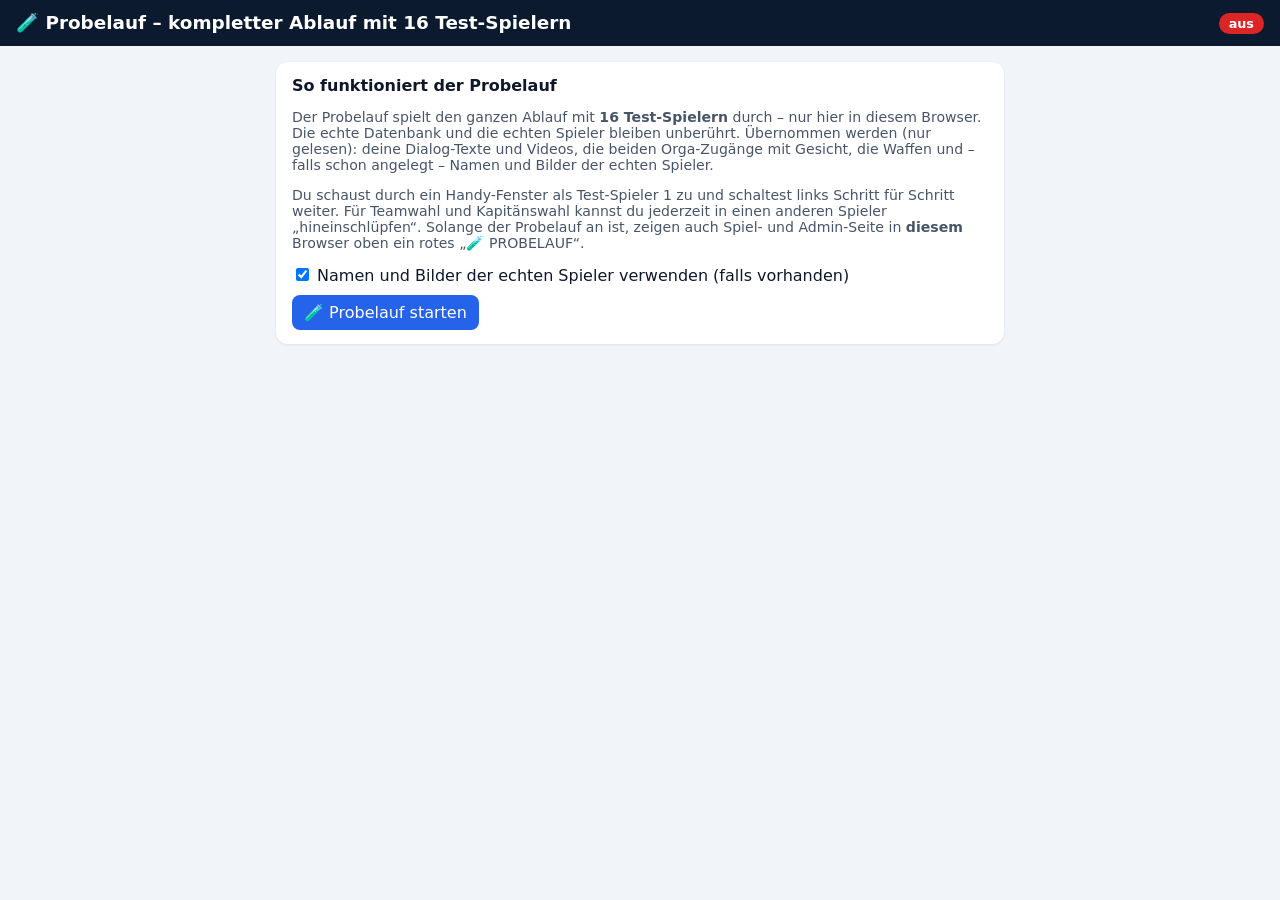
<file: probelauf.html>
<!DOCTYPE html>
<html lang="de">
<head>
<meta charset="UTF-8">
<meta name="viewport" content="width=device-width, initial-scale=1">
<title>Probelauf – Haeckelsche Wintergames</title>
<style>
  :root { --rot:#dc2626; --gruen:#16a34a; --blau:#2563eb; }
  * { box-sizing: border-box; }
  body { margin:0; font-family: system-ui, -apple-system, sans-serif; background:#f1f5f9; color:#0f172a; }
  header { background:#0b1a2e; color:#fff; padding:12px 16px; display:flex; gap:12px; align-items:center; flex-wrap:wrap; }
  header h1 { font-size:1.15rem; margin:0; flex:1; }
  header .tag { background:var(--rot); border-radius:999px; padding:3px 10px; font-size:.8rem; font-weight:600; }
  main { display:grid; grid-template-columns: minmax(320px, 480px) 1fr; gap:16px; padding:16px; align-items:start; }
  @media (max-width: 900px) { main { grid-template-columns: 1fr; } }
  .card { background:#fff; border-radius:12px; padding:14px 16px; box-shadow:0 1px 3px rgba(0,0,0,.08); margin-bottom:14px; }
  .card h2 { font-size:1rem; margin:0 0 8px; }
  button { font:inherit; border:none; border-radius:8px; padding:8px 12px; background:var(--blau); color:#fff; cursor:pointer; }
  button.sec { background:#e2e8f0; color:#0f172a; }
  button.rot { background:var(--rot); }
  button:disabled { opacity:.45; cursor:default; }
  ol.steps { list-style:none; padding:0; margin:0; counter-reset:s; }
  ol.steps li { counter-increment:s; display:flex; gap:10px; align-items:flex-start; padding:9px 8px; border-radius:8px; }
  ol.steps li::before { content:counter(s); flex:0 0 26px; height:26px; border-radius:50%; background:#e2e8f0; display:grid; place-items:center; font-weight:700; font-size:.85rem; }
  ol.steps li.done::before { content:'✓'; background:var(--gruen); color:#fff; }
  ol.steps li.cur { background:#eff6ff; outline:2px solid #bfdbfe; }
  ol.steps li.cur::before { background:var(--blau); color:#fff; }
  .st-txt { flex:1; font-size:.92rem; line-height:1.35; }
  .st-txt b { display:block; font-size:.98rem; }
  .st-txt small { color:#475569; }
  .st-act { display:flex; flex-direction:column; gap:4px; }
  .st-act button { padding:5px 10px; font-size:.85rem; white-space:nowrap; }
  .viewer { position:sticky; top:12px; }
  .vbar { display:flex; gap:8px; flex-wrap:wrap; align-items:center; margin-bottom:8px; }
  select { font:inherit; padding:6px 8px; border-radius:8px; border:1px solid #cbd5e1; }
  .phone { width:390px; max-width:100%; height:780px; border:10px solid #0f172a; border-radius:28px; overflow:hidden; background:#000; margin:0 auto; }
  .phone iframe { width:100%; height:100%; border:0; display:block; }
  table { border-collapse:collapse; width:100%; font-size:.82rem; }
  th, td { text-align:left; padding:4px 6px; border-bottom:1px solid #e2e8f0; white-space:nowrap; }
  th { background:#f8fafc; position:sticky; top:0; }
  .scroll { max-height:360px; overflow:auto; }
  .hint { color:#475569; font-size:.88rem; }
  .ok { color:var(--gruen); font-weight:600; }
  .bad { color:var(--rot); font-weight:600; }
  #log { font-size:.8rem; color:#334155; max-height:140px; overflow:auto; white-space:pre-wrap; }
</style>
</head>
<body>
<header>
  <h1>🧪 Probelauf – kompletter Ablauf mit 16 Test-Spielern</h1>
  <span class="tag" id="statusTag">aus</span>
</header>
<div id="app"></div>

<script type="module">
  // Sicherheitsregel: Diese Seite liest die echte Datenbank nur (Texte, Videos, Orga, Waffen) und schreibt
  // ausschließlich in die Test-Datenbank dieses Browsers. Spielfunktionen (draft.js) werden erst geladen,
  // wenn der Probelauf aktiv ist – dann zeigen sie automatisch auf die Test-Datenbank.
  const FLAG = 'hg-probelauf', DBKEY = 'hg-probelauf-db', MAIN = 'sim01';
  const app = document.getElementById('app');
  const aktiv = (() => { try { return localStorage.getItem(FLAG) === '1'; } catch (e) { return false; } })();
  document.getElementById('statusTag').textContent = aktiv ? 'AKTIV – Testdaten' : 'aus';
  const esc = s => String(s ?? '').replace(/[&<>"']/g, c => ({ '&': '&amp;', '<': '&lt;', '>': '&gt;', '"': '&quot;', "'": '&#39;' }[c]));

  // ---------------- Start (Probelauf noch aus) ----------------
  if (!aktiv) {
    app.innerHTML = `<main style="grid-template-columns:1fr;max-width:760px;margin:0 auto"><div class="card">
      <h2>So funktioniert der Probelauf</h2>
      <p class="hint">Der Probelauf spielt den ganzen Ablauf mit <b>16 Test-Spielern</b> durch – nur hier in diesem Browser.
      Die echte Datenbank und die echten Spieler bleiben unberührt. Übernommen werden (nur gelesen): deine Dialog-Texte und Videos,
      die beiden Orga-Zugänge mit Gesicht, die Waffen und – falls schon angelegt – Namen und Bilder der echten Spieler.</p>
      <p class="hint">Du schaust durch ein Handy-Fenster als Test-Spieler 1 zu und schaltest links Schritt für Schritt weiter.
      Für Teamwahl und Kapitänswahl kannst du jederzeit in einen anderen Spieler „hineinschlüpfen“.
      Solange der Probelauf an ist, zeigen auch Spiel- und Admin-Seite in <b>diesem</b> Browser oben ein rotes „🧪 PROBELAUF“.</p>
      <label style="display:block;margin:10px 0"><input type="checkbox" id="echteSpieler" checked> Namen und Bilder der echten Spieler verwenden (falls vorhanden)</label>
      <button id="start">🧪 Probelauf starten</button> <span id="startMsg" class="hint"></span>
    </div></main>`;
    document.getElementById('start').onclick = async () => {
      const msg = document.getElementById('startMsg'); msg.textContent = 'Lese Einstellungen …';
      let real = { people: [], orga: [], state: {}, dialoge: null };
      try {
        const { initializeApp } = await import('https://www.gstatic.com/firebasejs/10.12.2/firebase-app.js');
        const { getFirestore, collection, getDocs, getDoc, doc } = await import('https://www.gstatic.com/firebasejs/10.12.2/firebase-firestore.js');
        const { firebaseConfig } = await import('./firebase-config.js');
        const db = getFirestore(initializeApp(firebaseConfig, 'probelauf-lesen'));
        (await getDocs(collection(db, 'participants'))).forEach(d => {
          const p = { token: d.id, ...d.data() };
          if (p.role === 'orga') real.orga.push(p); else if (p.role !== 'admin') real.people.push(p);
        });
        const st = await getDoc(doc(db, 'state', 'current')); real.state = st.exists() ? st.data() : {};
        const dl = await getDoc(doc(db, 'state', 'dialoge')); real.dialoge = dl.exists() ? dl.data() : null;
      } catch (e) { msg.textContent = '⚠️ Echte Einstellungen nicht lesbar (' + e.message + ') – starte mit Standardwerten.'; }
      seed(real, document.getElementById('echteSpieler').checked);
      localStorage.setItem(FLAG, '1');
      location.reload();
    };
  } else {
    run();
  }

  // Test-Datenbank befüllen
  function seed(real, echte) {
    const FLAGS = ['de', 'it', 'fr', 'es', 'se', 'nl', 'at', 'ch'];
    const FARBEN = ['#ef4444', '#f59e0b', '#10b981', '#3b82f6', '#8b5cf6', '#ec4899', '#14b8a6', '#f97316'];
    const avatar = (n, c, agent) => 'data:image/svg+xml;utf8,' + encodeURIComponent(
      `<svg xmlns="http://www.w3.org/2000/svg" width="200" height="300" viewBox="0 0 200 300">
        <circle cx="100" cy="80" r="60" fill="${agent ? '#1f2937' : c}"/><rect x="30" y="150" width="140" height="150" rx="40" fill="${agent ? '#111827' : c}"/>
        ${agent ? '<rect x="55" y="62" width="90" height="22" rx="8" fill="#000"/>' : ''}
        <text x="100" y="98" font-size="46" text-anchor="middle" fill="#fff" font-family="sans-serif" font-weight="700">${n}</text></svg>`);
    const now = Date.now(), P = {};
    const echt = echte ? real.people.filter(p => p.name) : [];
    for (let i = 0; i < 16; i++) {
      const t = 'sim' + String(i + 1).padStart(2, '0'), r = i ? echt[i - 1] : null;
      const c = FARBEN[Math.floor(i / 2)];
      P[t] = { name: i === 0 ? 'Du (Test)' : (r?.name || 'Spieler ' + (i + 1)), role: 'player', flag: FLAGS[Math.floor(i / 2)],
        photoUrl: r?.photoUrl || avatar(i + 1, c, false), agentUrl: r?.agentUrl || avatar(i + 1, c, true),
        hair: r?.hair || 'kurz', arrivedAt: now - (16 - i) * 60000, dialogsSeen: [] };
    }
    const orga = real.orga.length ? real.orga : [
      { name: 'Spielleiter 1', suit: 1, photoUrl: 'faces/face1.png' }, { name: 'Spielleiter 2', suit: 2, photoUrl: 'faces/face2.png' }];
    orga.slice(0, 2).forEach((o, i) => { P['simorga' + (i + 1)] = { name: o.name, role: 'orga', suit: o.suit || i + 1, photoUrl: o.photoUrl || `faces/face${i + 1}.png`, hair: o.hair || 'kurz' }; });
    const st = { ...real.state, phase: 'setup', auto: false, orgaShow: false, benchSeats: Math.max(16, real.state.benchSeats || 0) };
    delete st.revealed;
    const db = { participants: P, state: { current: st }, teams: {}, finals: {}, chat: {} };
    if (real.dialoge) db.state.dialoge = real.dialoge;
    localStorage.setItem(DBKEY, JSON.stringify(db));
    localStorage.setItem('hg-probelauf-log', '');
  }

  // ---------------- Probelauf aktiv ----------------
  async function run() {
    const fb = await import('./fb.js?v=20261118b');
    const D = await import('./draft.js?v=20261118b');
    const { SZENEN } = await import('./dialog.js?v=20261118b');
    const { doc, getDoc, setDoc, updateDoc, writeBatch, collection, onSnapshot, getFirestore, initializeApp } = fb;
    if (!fb.PROBELAUF) { app.innerHTML = '<p class="card bad">Sicherheitsstopp: Test-Datenbank nicht aktiv.</p>'; return; }
    const db = getFirestore(initializeApp({}));
    let S = { people: [], orga: [], teams: [], finals: {}, state: {} };
    let viewer = localStorage.getItem('hg-probelauf-viewer') || MAIN;
    const log = m => { const l = (localStorage.getItem('hg-probelauf-log') || '') + new Date().toLocaleTimeString('de-DE') + '  ' + m + '\n'; localStorage.setItem('hg-probelauf-log', l); renderLog(); };
    const rnd = (a, b) => a + Math.random() * (b - a);
    const setPhase = async ph => { await setDoc(doc(db, 'state', 'current'), { ...S.state, phase: ph, auto: false }); log('Phase → ' + ph); };
    const upd = async (list) => { const b = writeBatch(db); list.forEach(([t, v]) => b.update(doc(db, 'participants', t), v)); await b.commit(); };
    const others = () => S.people.filter(p => p.token !== MAIN);
    const draft = () => D.draftState(S.teams, S.people);
    const allScenes = SZENEN.map(s => s.id);

    // Schritte
    const STEPS = [
      { t: 'Alle 16 sitzen in der Halle', d: 'Ankunfts-Video läuft, danach laufen die beiden Spielleiter im Skianzug durchs Tor.', ph: 'setup',
        go: async () => { await setPhase('setup'); } },
      { t: 'Snake beginnt', d: 'Snake-Dialog + Snake-Video. Du kannst im Handy-Fenster selbst spielen.', ph: 'snake', go: () => setPhase('snake'),
        extra: [['Snake-Ergebnisse simulieren', async () => {
          await upd(S.people.filter(p => p.token !== MAIN || !p.minigamePlayed).map((p, i) => [p.token, { minigamePlayed: true, minigameScore: Math.round(rnd(4, 42)), minigameAt: Date.now() + i, snakeTries: 1 + Math.floor(rnd(0, 4)) }]));
          log('Snake-Ergebnisse für alle simuliert');
        }]] },
      { t: 'Wählen (Nationalität raten)', d: 'Du tippst selbst; die anderen raten auf Knopfdruck (ca. 60 % richtig).', ph: 'guess', go: () => setPhase('guess'),
        extra: [['Alle anderen raten lassen', async () => {
          const list = others().filter(p => !p.guess).map(p => {
            const partner = S.people.find(x => x.flag === p.flag && x.token !== p.token);
            const wrong = S.people.filter(x => x.token !== p.token && x.flag !== p.flag);
            const g = Math.random() < 0.6 ? partner : wrong[Math.floor(Math.random() * wrong.length)];
            return [p.token, { guess: g.token, guessAt: Date.now() }];
          });
          await upd(list); log(list.length + ' Spieler haben geraten');
        }]] },
      { t: 'Paare bilden', d: 'Gleiche Flagge = ein Paar. Die Paare setzen sich nebeneinander.', ph: 'pairs',
        go: async () => { await setPhase('pairs'); await D.revealTeams(db, S.people, { ...S.state, phase: 'pairs' }, { keepPhase: true }); log('8 Paare gebildet'); } },
      { t: 'Biathlon beginnt', d: 'Biathlon-Dialog + Videos (inkl. #t-Ausschnitt). Du kannst selbst fahren.', ph: 'biathlon', go: () => setPhase('biathlon'),
        extra: [['Biathlon-Ergebnisse simulieren', async () => {
          await upd(S.people.filter(p => p.token !== MAIN || !p.biathlon?.played).map(p => [p.token, { biathlon: { played: true, finished: true, timeMs: Math.round(rnd(55, 140) * 1000), route: 'hin', score: 10, target: 10 }, biathlonTries: 1 }]));
          log('Biathlon-Zeiten simuliert');
        }]] },
      { t: 'Teamwahl (die besten 4 Paare wählen reihum)', d: 'Grün = wählbar, rot = vergeben. Schlüpf in den aktuellen Wähler oder lass automatisch wählen.', ph: 'done', go: () => setPhase('done'),
        extra: [['👉 Als aktueller Wähler öffnen', () => { const d = draft(); if (d.picker) setViewer(d.picker.token); }],
                ['Eine Wahl automatisch', () => autoPick(1)], ['Alle restlichen Wahlen automatisch', () => autoPick(99)]] },
      { t: 'Kapitänswahl', d: 'Jedes Team wählt; Kapitän wird, wer die meisten Stimmen hat. Du stimmst selbst ab, die anderen per Knopf.', ph: 'done',
        go: async () => {}, extra: [['Alle anderen abstimmen lassen', async () => {
          const d = draft(); const list = [];
          for (const L of D.FINAL_TEAMS) { const mem = d.members[L] || []; mem.forEach((p, i) => { if (p.token !== MAIN && !p.captainVote) list.push([p.token, { captainVote: mem[Math.floor(Math.random() * Math.min(2, mem.length))].token, captainVoteAt: Date.now() + i }]); }); }
          await upd(list); log(list.length + ' Stimmen abgegeben');
        }]] },
      { t: 'Finale', d: 'Finale-Dialog + die Finale-Videos. Die Teams sitzen zusammen; du kannst selbst ins Finale.', ph: 'final', go: () => setPhase('final'),
        extra: [['Finale für die anderen Teams simulieren', () => simFinal(false)], ['Finale für alle 4 Teams simulieren', () => simFinal(true)]] },
      { t: 'Siegerehrung', d: 'End-Video + Siegerehrung.', ph: 'ende', go: () => setPhase('ende') },
    ];

    async function autoPick(n) {
      for (let k = 0; k < n; k++) {
        const d = draft(); if (!d.picker || d.complete || !d.freeUnits.length) break;
        const unit = d.freeUnits[Math.floor(Math.random() * d.freeUnits.length)].members;
        const toks = [...d.members[d.turn].map(p => p.token), ...unit.map(p => p.token)];
        await upd(toks.map(t => [t, { finalTeam: d.turn }])); log(`Team ${d.turn} wählt ${unit.map(p => p.name).join(' & ')}`);
        await new Promise(r => setTimeout(r, 150));
      }
    }
    async function simFinal(alle) {
      const myL = draft().letterOf(S.people.find(p => p.token === MAIN));
      const t0 = Date.now() - 40 * 60000;
      for (const L of D.FINAL_TEAMS) {
        if (!alle && L === myL) continue;
        const a = t0 + rnd(0, 3) * 60000, r1 = rnd(4, 12) * 60000, r2 = rnd(5, 14) * 60000, r3 = rnd(3, 9) * 60000;
        await setDoc(doc(db, 'finals', L), { startedAt: a, solved1At: a + r1, start2At: a + r1 + 20000, solved2At: a + r1 + 20000 + r2,
          start3At: a + r1 + 40000 + r2, solved3At: a + r1 + 40000 + r2 + r3, penalty: Math.round(rnd(0, 60)), wrong: [] });
      }
      log('Finale simuliert' + (alle ? ' (alle Teams)' : ' (ohne dein Team ' + (myL || '–') + ')'));
    }
    async function setViewer(t) {
      viewer = t; localStorage.setItem('hg-probelauf-viewer', t);
      // andere Spieler: Dialoge als gesehen markieren, damit nur „Du (Test)“ alle Szenen sieht
      const p = [...S.people, ...S.orga].find(x => x.token === t);
      if (p && t !== MAIN && p.role !== 'orga') await updateDoc(doc(db, 'participants', t), { dialogsSeen: allScenes });
      document.getElementById('frame').src = 'index.html?t=' + t;
      renderViewerSel();
    }

    // Layout
    app.innerHTML = `<main>
      <div>
        <div class="card"><h2>Ablauf</h2>
          <p class="hint" style="margin-top:0">„▶ Starten“ schaltet die Phase um. Die Zusatzknöpfe simulieren die anderen Spieler. Du kannst jeden Schritt wiederholen.</p>
          <ol class="steps" id="steps"></ol></div>
        <div class="card"><h2>📋 Kontrolle (live)</h2><div id="check"></div></div>
        <div class="card"><h2>Protokoll</h2><div id="log"></div></div>
        <div class="card"><h2>Werkzeuge</h2>
          <button class="sec" id="allSeen">Dialoge bei „Du (Test)“ zurücksetzen</button>
          <a href="admin.html" target="_blank"><button class="sec">Admin (Testdaten) öffnen</button></a>
          <button class="sec" id="neu">Von vorn (neu befüllen)</button>
          <button class="rot" id="ende">Probelauf beenden</button>
          <p class="hint">„Probelauf beenden“ löscht die Testdaten in diesem Browser. Die echte Datenbank war nie betroffen.</p></div>
      </div>
      <div class="viewer card">
        <div class="vbar"><b>Ansicht als</b> <select id="vsel"></select>
          <a id="vtab" target="_blank"><button class="sec">↗ im Tab</button></a>
          <button class="sec" id="reload">↻</button></div>
        <div class="phone"><iframe id="frame" allow="autoplay; fullscreen"></iframe></div>
        <p class="hint">Tipp: Videos starten im Fenster evtl. erst nach einem Tipp (Browser-Regel für Ton).</p>
      </div></main>`;
    document.getElementById('frame').src = 'index.html?t=' + viewer;
    document.getElementById('vsel').onchange = e => setViewer(e.target.value);
    document.getElementById('reload').onclick = () => { document.getElementById('frame').src = 'index.html?t=' + viewer; };
    document.getElementById('ende').onclick = () => { if (!confirm('Probelauf beenden und Testdaten löschen?')) return; ['hg-probelauf', 'hg-probelauf-db', 'hg-probelauf-viewer', 'hg-probelauf-log', 'hg-probelauf-step'].forEach(k => localStorage.removeItem(k)); location.reload(); };
    document.getElementById('neu').onclick = () => { if (!confirm('Alles zurücksetzen und neu befüllen?')) return; localStorage.removeItem('hg-probelauf'); localStorage.removeItem('hg-probelauf-step'); location.reload(); };
    document.getElementById('allSeen').onclick = async () => { await updateDoc(doc(db, 'participants', MAIN), { dialogsSeen: [] }); log('Dialoge von „Du (Test)“ zurückgesetzt'); document.getElementById('reload').click(); };

    let step = +(localStorage.getItem('hg-probelauf-step') || 0);
    function renderSteps() {
      const ol = document.getElementById('steps');
      ol.innerHTML = STEPS.map((s, i) => `<li class="${i < step ? 'done' : i === step ? 'cur' : ''}">
        <div class="st-txt"><b>${esc(s.t)}</b><small>${esc(s.d)}</small></div>
        <div class="st-act"><button data-go="${i}">▶ ${i === step ? 'Starten' : 'Nochmal'}</button>
        ${(s.extra || []).map((x, k) => `<button class="sec" data-x="${i}:${k}">${esc(x[0])}</button>`).join('')}</div></li>`).join('');
      ol.querySelectorAll('[data-go]').forEach(b => b.onclick = async () => {
        const i = +b.dataset.go; b.disabled = true;
        try { await STEPS[i].go(); step = Math.max(step, i + 1); localStorage.setItem('hg-probelauf-step', step); }
        catch (e) { log('⚠️ ' + e.message); }
        renderSteps();
      });
      ol.querySelectorAll('[data-x]').forEach(b => b.onclick = async () => {
        const [i, k] = b.dataset.x.split(':').map(Number); b.disabled = true;
        try { await STEPS[i].extra[k][1](); } catch (e) { log('⚠️ ' + e.message); }
        b.disabled = false;
      });
    }
    function renderLog() { const el = document.getElementById('log'); if (el) { el.textContent = localStorage.getItem('hg-probelauf-log') || '–'; el.scrollTop = 1e9; } }
    function renderViewerSel() {
      const sel = document.getElementById('vsel'), d = S.teams.length ? draft() : null;
      sel.innerHTML = [...S.people, ...S.orga].map(p => {
        const L = d?.letterOf(p); const pick = d?.picker?.token === p.token ? ' 👉 wählt gerade' : '';
        return `<option value="${p.token}" ${p.token === viewer ? 'selected' : ''}>${esc(p.name)}${p.role === 'orga' ? ' (Spielleiter)' : ''}${L ? ' · Team ' + L : ''}${pick}</option>`;
      }).join('');
      document.getElementById('vtab').href = 'index.html?t=' + viewer;
    }
    function renderCheck() {
      const d = S.teams.length ? draft() : null;
      const cap = L => D.finalCaptain(L, S.people)?.name || '–';
      const nameOf = t => S.people.find(p => p.token === t)?.name || '–';
      const rows = S.people.map(p => {
        const partner = S.people.find(x => x.flag === p.flag && x.token !== p.token);
        const g = p.guess ? (p.guess === partner?.token ? '<span class="ok">✓</span>' : '<span class="bad">✗</span>') : '';
        const b = p.biathlon?.played ? (p.biathlon.timeMs / 1000).toFixed(1) + ' s' : '';
        return `<tr><td>${esc(p.name)}</td><td>${(D.country(p.flag)?.emoji || p.flag)}</td><td>${g}</td><td>${p.minigamePlayed ? p.minigameScore : ''}</td><td>${b}</td>
          <td>${d?.letterOf(p) || ''}</td><td>${p.captainVote ? esc(nameOf(p.captainVote)) : ''}</td></tr>`;
      }).join('');
      const fin = D.FINAL_TEAMS.map(L => {
        const f = S.finals[L]; if (!f) return `<tr><td>Team ${L}</td><td colspan="3">noch nicht gestartet</td></tr>`;
        const bonus = D.finalBonus(L, S.people, S.state), sc = D.finalScoreMs(f, bonus);
        const mm = ms => ms == null ? '–' : (ms < 0 ? '−' : '') + Math.floor(Math.abs(ms) / 60000) + ':' + String(Math.floor(Math.abs(ms) / 1000) % 60).padStart(2, '0');
        return `<tr><td>Team ${L} (👑 ${cap(L) === '–' ? 'Wahl offen' : esc(cap(L))})</td><td>${D.finalStage(f) >= 4 ? 'fertig' : 'Raum ' + Math.floor(D.finalStage(f))}</td><td>Bonus ${bonus} s · Strafe ${f.penalty || 0} s</td><td><b>${f.solved3At ? mm(sc) : 'läuft'}</b></td></tr>`;
      }).join('');
      const draftTxt = !d ? 'Paare noch nicht gebildet.' : d.complete ? '✅ Alle Teams komplett.' : d.picker ? `Am Zug: Team ${d.turn} – es wählt <b>${esc(d.picker.name)}</b>.` : 'Wartet auf Biathlon-Ergebnisse.';
      document.getElementById('check').innerHTML = `<p class="hint" style="margin-top:0">Phase: <b>${esc(S.state.phase)}</b> · Teamwahl: ${draftTxt}</p>
        <div class="scroll"><table><tr><th>Spieler</th><th>Land</th><th>Tipp</th><th>Snake</th><th>Biathlon</th><th>Team</th><th>Stimme für</th></tr>${rows}</table></div>
        <h2 style="margin-top:12px">Finale</h2><table>${fin}</table>
        <p class="hint">Gleiche Werte siehst du im Handy-Fenster unter 🏆 Leaderboard – so kannst du die Anzeige gegenprüfen.</p>`;
    }
    const rerender = () => { renderCheck(); renderViewerSel(); };
    onSnapshot(collection(db, 'participants'), snap => {
      const all = snap.docs.map(d => ({ token: d.id, ...d.data() }));
      S.people = all.filter(p => p.role !== 'orga' && p.role !== 'admin').sort((a, b) => a.token.localeCompare(b.token));
      S.orga = all.filter(p => p.role === 'orga'); rerender();
    });
    onSnapshot(collection(db, 'teams'), snap => { S.teams = snap.docs.map(d => ({ id: d.id, ...d.data() })).sort((a, b) => (a.order ?? 0) - (b.order ?? 0)); rerender(); });
    onSnapshot(collection(db, 'finals'), snap => { S.finals = {}; snap.docs.forEach(d => { S.finals[d.id] = { id: d.id, ...d.data() }; }); rerender(); });
    onSnapshot(doc(db, 'state', 'current'), snap => { S.state = snap.data() || {}; rerender(); });
    renderSteps(); renderLog();
    window.__p = { STEPS, draft: () => draft(), S: () => S, setViewer };
  }
</script>
</body>
</html>
</file>
